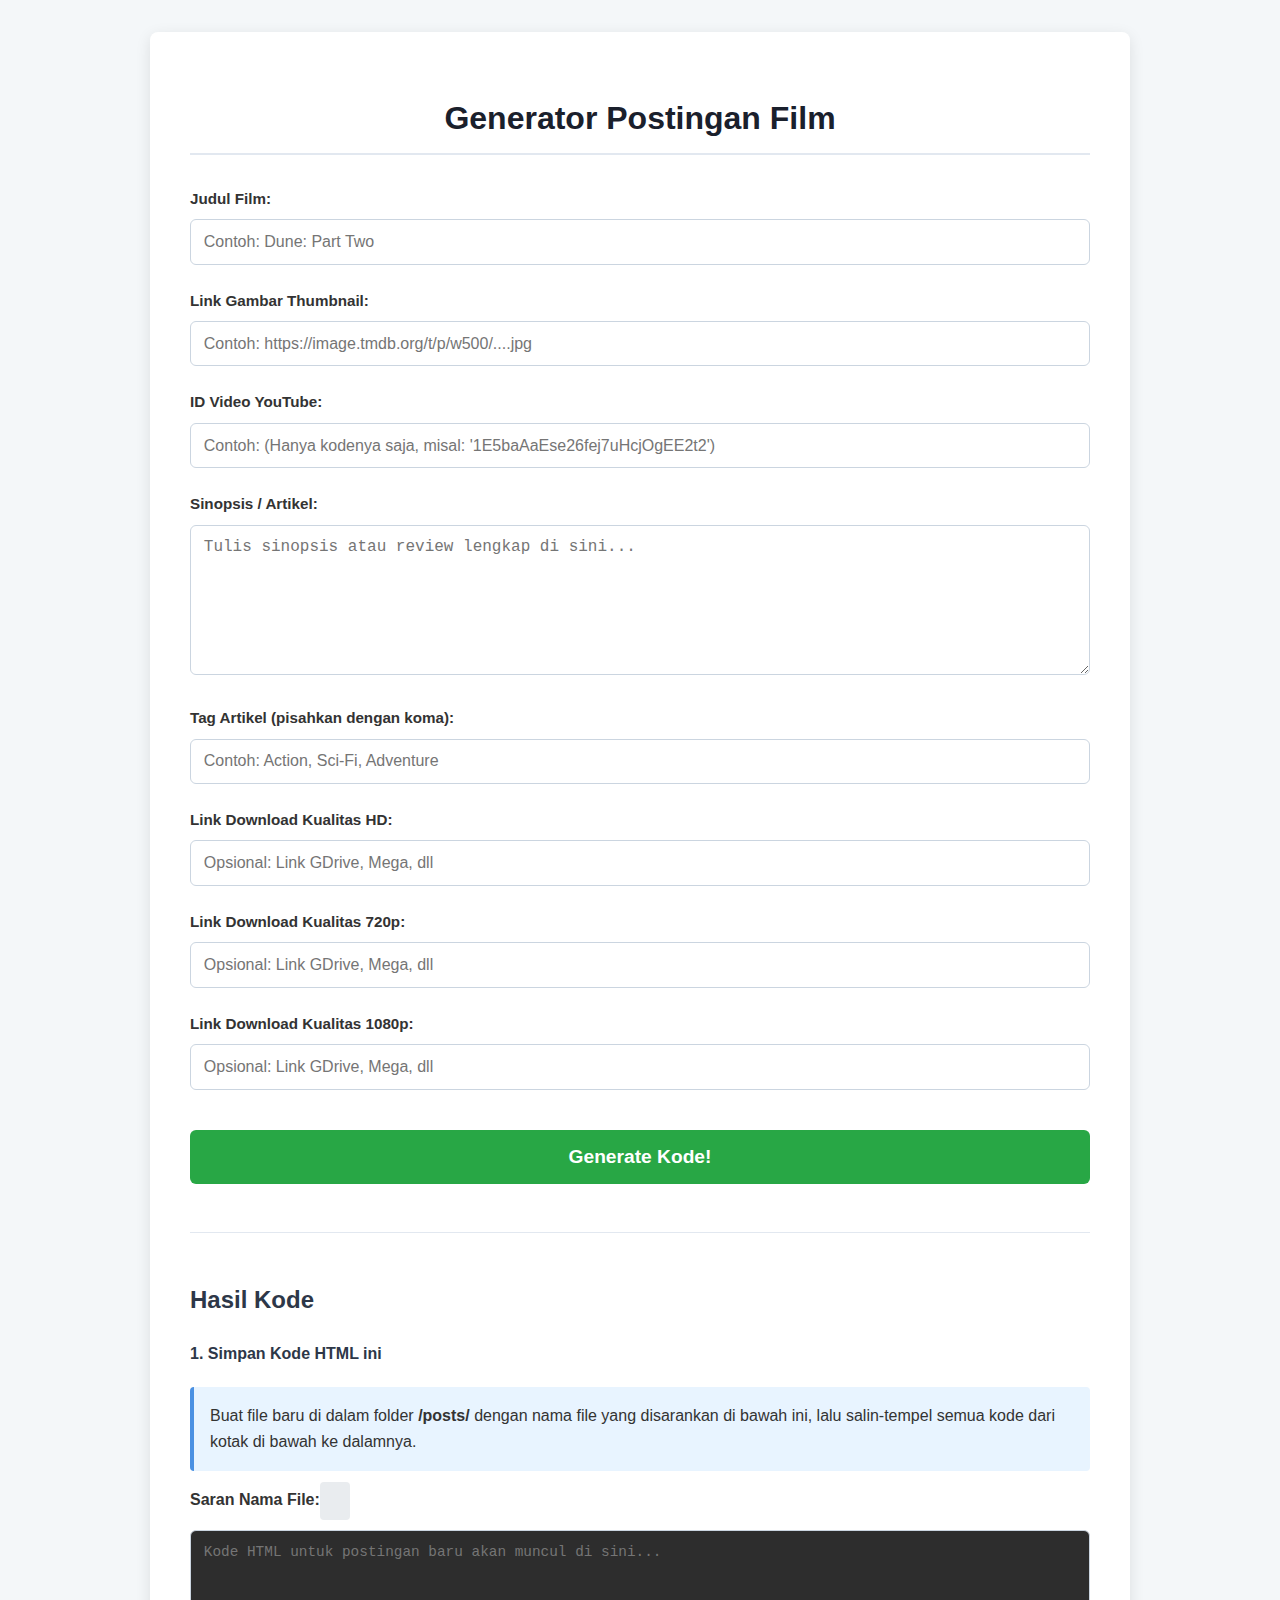
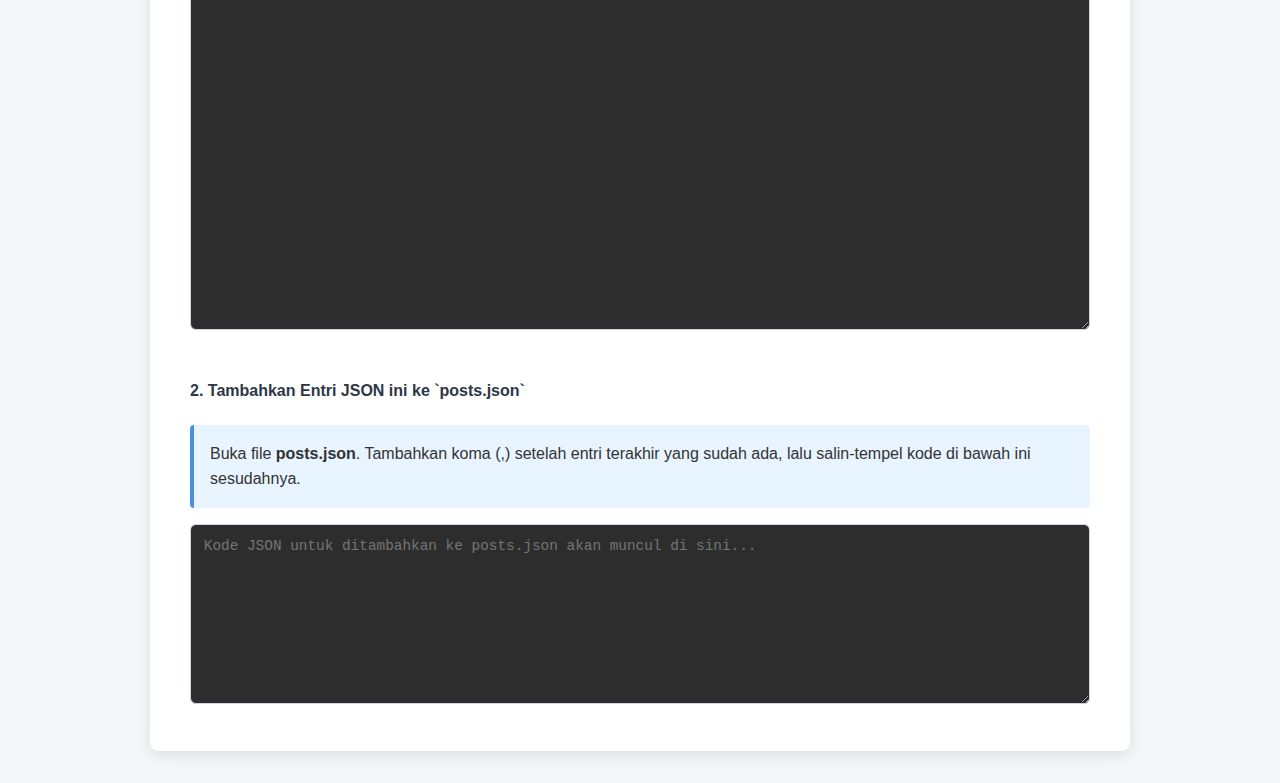
<file: cpanel.html>
<!DOCTYPE html>
<html lang="id">
<head>
    <meta charset="UTF-8">
    <meta name="viewport" content="width=device-width, initial-scale=1.0">
    <title>Control Panel - Generator Postingan Film</title>
    
    <style>
        /* Pengaturan dasar halaman */
        body {
            font-family: -apple-system, BlinkMacSystemFont, "Segoe UI", Roboto, "Helvetica Neue", Arial, sans-serif;
            background-color: #f4f7f9;
            color: #333;
            margin: 0;
            padding: 2rem;
            line-height: 1.6;
        }

        /* Container utama untuk membungkus form */
        .container {
            max-width: 900px;
            margin: auto;
            background: #ffffff;
            padding: 2.5rem;
            border-radius: 8px;
            box-shadow: 0 4px 15px rgba(0, 0, 0, 0.1);
        }

        /* Judul utama */
        h1 {
            text-align: center;
            color: #1a202c;
            border-bottom: 2px solid #e2e8f0;
            padding-bottom: 0.5rem;
            margin-bottom: 2rem;
        }

        /* Sub-judul untuk bagian hasil */
        h2, h4 {
            color: #2d3748;
        }

        /* Styling untuk label input */
        label {
            display: block;
            margin-top: 1.5rem;
            margin-bottom: 0.5rem;
            font-weight: 600;
            font-size: 0.95rem;
        }

        /* Styling untuk semua input teks dan textarea */
        input[type="text"],
        textarea {
            width: 100%;
            padding: 0.8rem;
            border: 1px solid #cbd5e0;
            border-radius: 6px;
            box-sizing: border-box; /* Penting agar padding tidak menambah lebar */
            font-size: 1rem;
            transition: border-color 0.2s, box-shadow 0.2s;
        }

        /* Efek focus pada input */
        input[type="text"]:focus,
        textarea:focus {
            outline: none;
            border-color: #4a90e2;
            box-shadow: 0 0 0 3px rgba(74, 144, 226, 0.2);
        }

        /* Pengaturan tinggi untuk textarea sinopsis */
        textarea#sinopsis {
            height: 150px;
            resize: vertical; /* Izinkan pengguna mengubah tinggi textarea */
        }

        /* Tombol Generate */
        button {
            display: block;
            width: 100%;
            background-color: #28a745;
            color: white;
            padding: 1rem;
            border: none;
            border-radius: 6px;
            cursor: pointer;
            font-size: 1.2rem;
            font-weight: bold;
            margin-top: 2.5rem;
            transition: background-color 0.2s;
        }

        button:hover {
            background-color: #218838;
        }

        /* Garis pemisah */
        hr {
            border: none;
            border-top: 1px solid #e2e8f0;
            margin: 3rem 0;
        }

        /* Area untuk menampilkan saran nama file */
        .filename-suggestion {
            background-color: #e9ecef;
            padding: 10px 15px;
            border-radius: 4px;
            margin-top: 1rem;
            font-family: "Courier New", Courier, monospace;
            font-weight: bold;
            color: #495057;
        }

        /* Styling untuk textarea output */
        textarea.output {
            height: 400px;
            background: #2d2d2d;
            color: #a9b7c6; /* Warna teks yang nyaman untuk kode */
            font-family: "Courier New", Courier, monospace;
            font-size: 0.9rem;
            white-space: pre;
            overflow-wrap: normal;
            overflow-x: scroll;
        }

        /* Styling khusus untuk output JSON */
        textarea#outputJson {
            height: 180px;
            background: #2d2d2d;
        }
        
        /* Pesan instruksi */
        .instruction {
            background-color: #e8f4ff;
            border-left: 4px solid #4a90e2;
            padding: 1rem;
            margin: 1rem 0;
            border-radius: 4px;
        }
    </style>
</head>
<body>

    <div class="container">
        <h1>Generator Postingan Film</h1>

        <form id="movie-form" onsubmit="return false;">
            <label for="judul">Judul Film:</label>
            <input type="text" id="judul" placeholder="Contoh: Dune: Part Two" required>

            <label for="thumbnail">Link Gambar Thumbnail:</label>
            <input type="text" id="thumbnail" placeholder="Contoh: https://image.tmdb.org/t/p/w500/....jpg" required>
            
            <label for="youtube">ID Video YouTube:</label>
            <input type="text" id="youtube" placeholder="Contoh: (Hanya kodenya saja, misal: '1E5baAaEse26fej7uHcjOgEE2t2')" required>

            <label for="sinopsis">Sinopsis / Artikel:</label>
            <textarea id="sinopsis" placeholder="Tulis sinopsis atau review lengkap di sini..." required></textarea>

            <label for="tags">Tag Artikel (pisahkan dengan koma):</label>
            <input type="text" id="tags" placeholder="Contoh: Action, Sci-Fi, Adventure">

            <label for="dl_hd">Link Download Kualitas HD:</label>
            <input type="text" id="dl_hd" placeholder="Opsional: Link GDrive, Mega, dll">

            <label for="dl_720">Link Download Kualitas 720p:</label>
            <input type="text" id="dl_720" placeholder="Opsional: Link GDrive, Mega, dll">
            
            <label for="dl_1080">Link Download Kualitas 1080p:</label>
            <input type="text" id="dl_1080" placeholder="Opsional: Link GDrive, Mega, dll">

            <button type="button" id="generateBtn">Generate Kode!</button>
        </form>

        <hr>

        <div id="results-section">
            <h2>Hasil Kode</h2>
            
            <section>
                <h4>1. Simpan Kode HTML ini</h4>
                <div class="instruction">
                    Buat file baru di dalam folder <strong>/posts/</strong> dengan nama file yang disarankan di bawah ini, lalu salin-tempel semua kode dari kotak di bawah ke dalamnya.
                </div>
                <p><strong>Saran Nama File:</strong> <span id="filename-suggestion" class="filename-suggestion"></span></p>
                <textarea id="outputCode" class="output" readonly placeholder="Kode HTML untuk postingan baru akan muncul di sini..."></textarea>
            </section>
            
            <section>
                <h4 style="margin-top: 2.5rem;">2. Tambahkan Entri JSON ini ke `posts.json`</h4>
                 <div class="instruction">
                    Buka file <strong>posts.json</strong>. Tambahkan koma (,) setelah entri terakhir yang sudah ada, lalu salin-tempel kode di bawah ini sesudahnya.
                </div>
                <textarea id="outputJson" class="output" readonly placeholder="Kode JSON untuk ditambahkan ke posts.json akan muncul di sini..."></textarea>
            </section>
        </div>
    </div>

    <script src="script-cpanel.js"></script>

</body>
</html>
</file>
